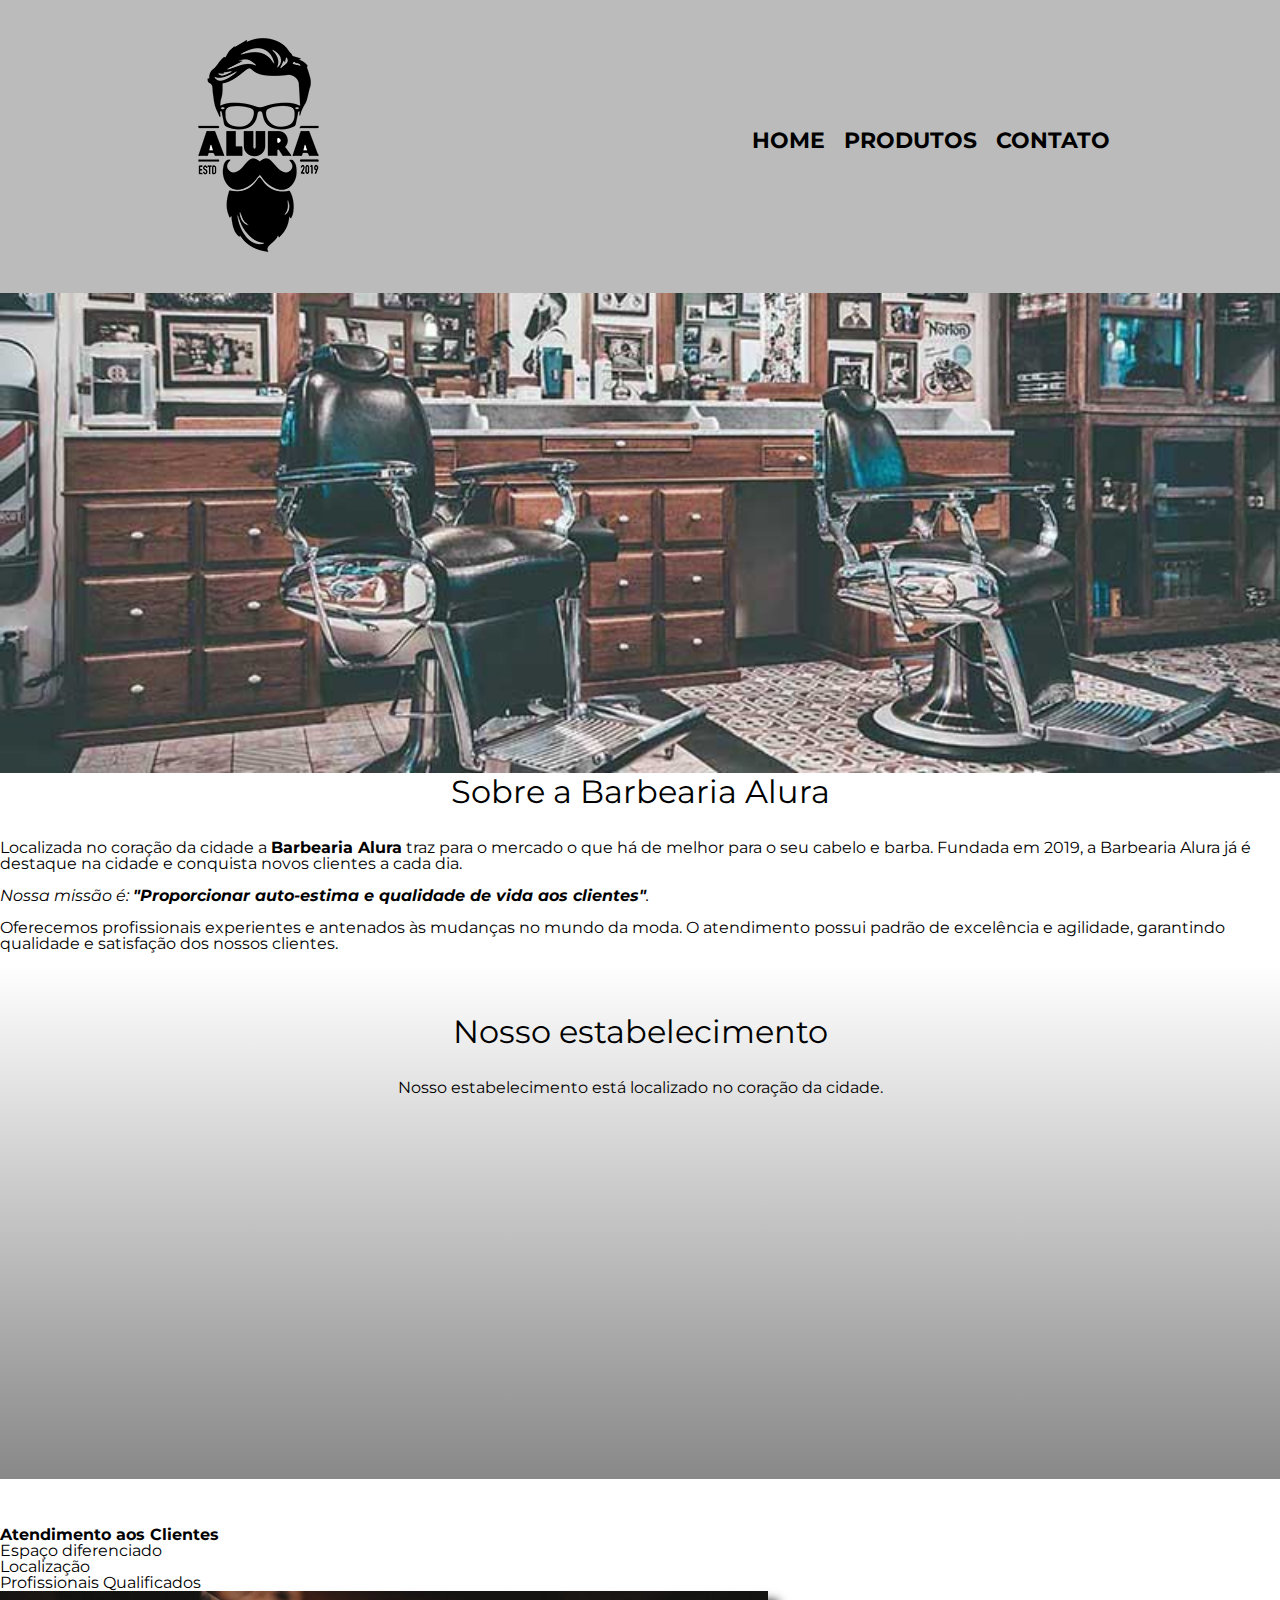
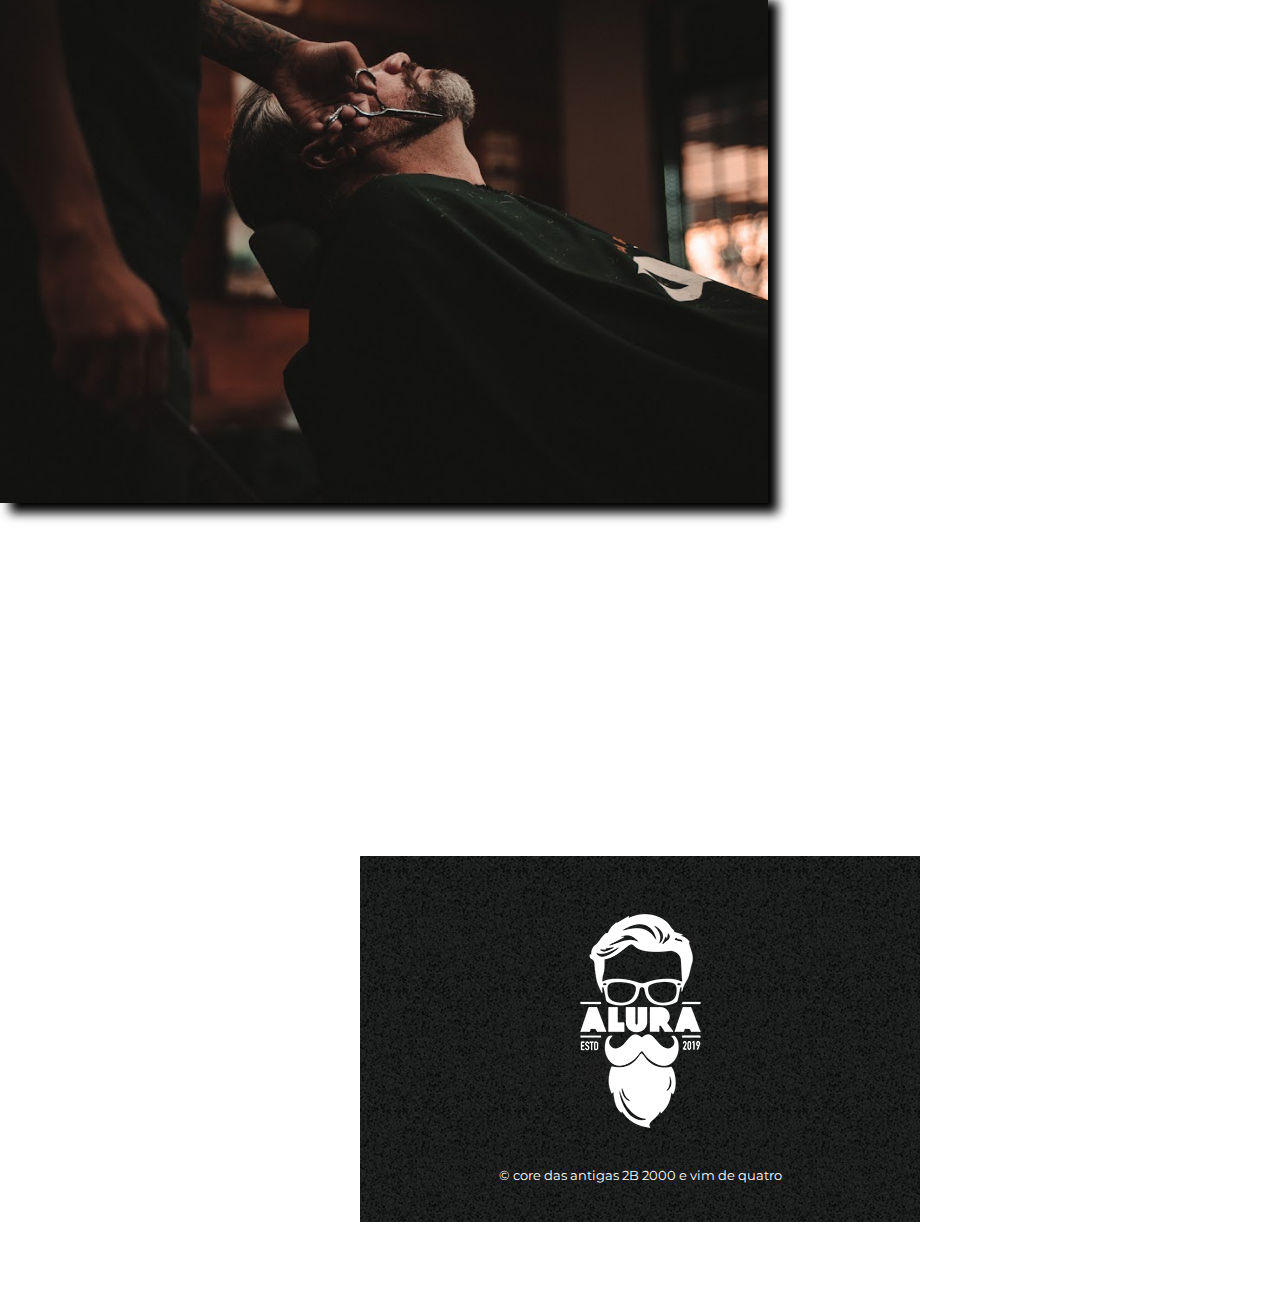
<file: index.html>
<!DOCTYPE html>
<html>
    <head>
        <meta charset="UTF-8">
	    <meta name="viewport" content="width=device-width">
        <title>Home - Barbearia Alura</title>

        <link rel="stylesheet" href="reset.css">
        <link rel="stylesheet" href="style.css">
	    
	<link rel="preconnect" href="https://fonts.googleapis.com">
	<link rel="preconnect" href="https://fonts.gstatic.com" crossorigin>
	<link href="https://fonts.googleapis.com/css2?family=Montserrat:ital,wght@0,100..900;1,100..900&display=swap" rel="stylesheet">   
    </head>
    <body>
        <header>
            <div class="caixa">
                <h1><img src="logo.png"></h1>

                <nav>
                    <ul>
                        <li><a href="index.html">Home</a></li>
                        <li><a href="produtos.html">Produtos</a></li>
                        <li><a href="contato.html">Contato</a></li>
                    </ul>
                </nav>
            </div>
        </header>
       <img class="banner" src="banner.jpg">
		<section class="principal">
			<h2 class="titulo-principal">Sobre a Barbearia Alura</h2>
			
	 
			<p>Localizada no coração da cidade a <strong>Barbearia Alura</strong> traz para o mercado o que há de melhor para o seu cabelo e barba. Fundada em 2019, a Barbearia Alura já é destaque na cidade e conquista novos clientes a cada dia.</p>

			<p id="missao"><em>Nossa missão é: <strong>"Proporcionar auto-estima e qualidade de vida aos clientes"</strong>.</em></p>

			<p>Oferecemos profissionais experientes e antenados às mudanças no mundo da moda. O atendimento possui padrão de excelência e agilidade, garantindo qualidade e satisfação dos nossos clientes.</p>
		</section>
		<section class="mapa">
    			<h3 class="titulo-principal">Nosso estabelecimento</h3>
    			<p>Nosso estabelecimento está localizado no coração da cidade.</p>
   		<iframe src="https://www.google.com/maps/embed?pb=!1m18!1m12!1m3!1d7379760.370648531!2d-58.502648825!3d-25.424933499999998!2m3!1f0!2f0!3f0!3m2!1i1024!2i768!4f13.1!3m3!1m2!1s0x94dce52971847db9%3A0x524c11adc746ef19!2sLittle%20Hell!5e0!3m2!1spt-BR!2sbr!4v1716818453938!5m2!1spt-BR!2sbr" width="100%" height="300" style="border:0;" allowfullscreen="" loading="lazy" referrerpolicy="no-referrer-when-downgrade"></iframe>
		</section>
		<section class="beneficios">
			<h3 class="titulo-principal>Benefícios</h3>
                <div class="conteudo-beneficios">
			<ul>
				<li class="itens">Atendimento aos Clientes</li>
				<li class="itens">Espaço diferenciado</li>
				<li class="itens">Localização</li>
				<li class="itens">Profissionais Qualificados</li>
			</ul><img src="beneficios.jpg" class="imagem-beneficios">
			</div>
			
			<div class="video">
    				<iframe width="560" height="315" src="https://www.youtube.com/embed/PTxNCOsmWKE?si=RKTDoDFfM7ftmtac" title="YouTube video player" frameborder="0" allow="accelerometer; autoplay; clipboard-write; encrypted-media; gyroscope; picture-in-picture; web-share" referrerpolicy="strict-origin-when-cross-origin" allowfullscreen></iframe>
        <footer>
            <img src="logo-branco.png">
            <p class="copyright">&copy; core das antigas 2B 2000 e vim de quatro</p>
        </footer>
    </body>
</html>
</file>
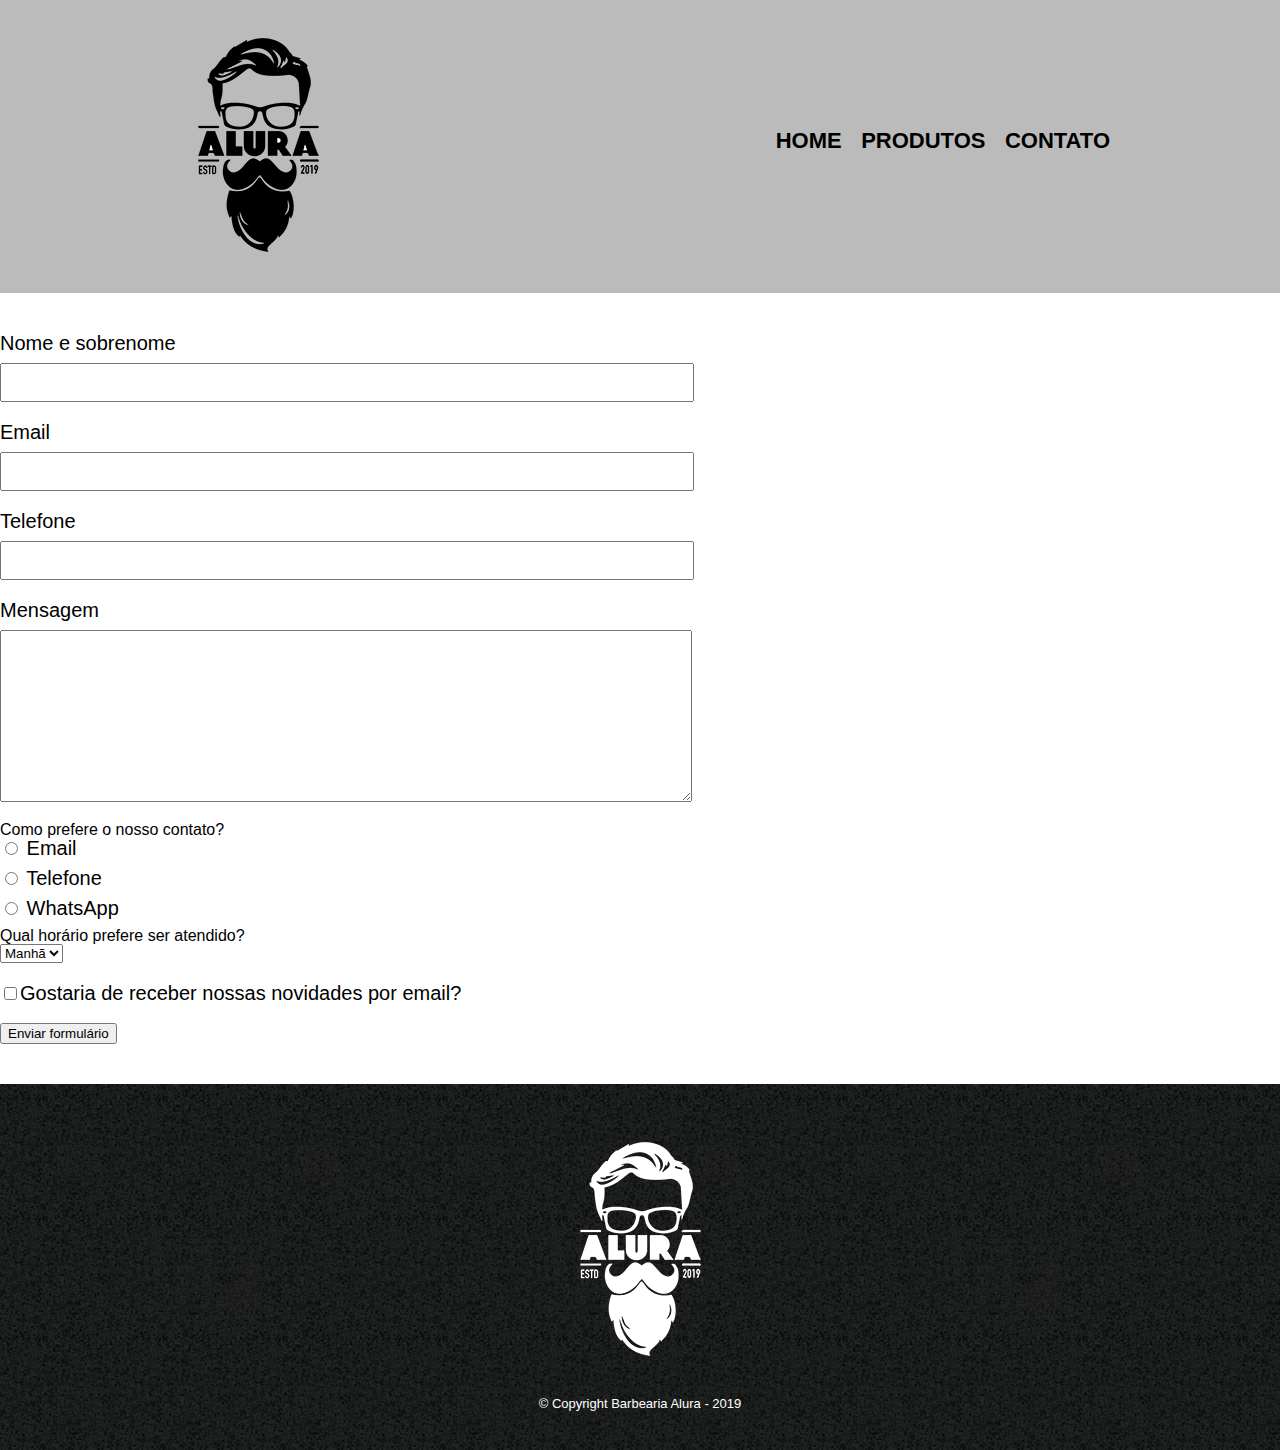
<file: contato.html>
<!DOCTYPE html>
<html>
	<head>
		<meta charset="UTF-8">
		<title>Contato - Barbearia Alura</title>

		<link rel="stylesheet" href="reset.css">
		<link rel="stylesheet" href="style.css">
	</head>
	<body>
		<header>
			<div class="caixa">
				<h1><img src="logo.png"></h1>

				<nav>
					<ul>
						<li><a href="index.html">Home</a></li>
						<li><a href="produtos.html">Produtos</a></li>
						<li><a href="contato.html">Contato</a></li>
					</ul>
				</nav>
			</div>
		</header>

		<main>
			<form>
				<label for="nomesobrenome">Nome e sobrenome</label>
				<input type="text" id="nomesobrenome" class="input-padrao">

				<label for="email">Email</label>
				<input type="email" id="email" class="input-padrao">

				<label for="telefone">Telefone</label>
				<input type="tel" id="telefone" class="input-padrao">

				<label for="mensagem">Mensagem</label>
				<textarea cols="70" rows="10" id="mensagem" class="input-padrao"></textarea>

				<div>
					<p>Como prefere o nosso contato?</p>
					<label for="radio-email"><input type="radio" name="contato" value="email" id="radio-email"> Email</label>
					
					<label for="radio-telefone"><input type="radio" name="contato" value="telefone" id="radio-telefone"> Telefone</label>
					
					<label for="radio-whatsapp"><input type="radio" name="contato" value="whatsapp" id="radio-whatsapp"> WhatsApp</label>
				</div>

				<div>
					<p>Qual horário prefere ser atendido?</p>
					<select>
						<option>Manhã</option>
						<option>Tarde</option>
						<option>Noite</option>
					</select>
				</div>

				<label class="checkbox"><input type="checkbox">Gostaria de receber nossas novidades por email?</label>

				<input type="submit" value="Enviar formulário">
			</form>
		</main>

		<footer>
			<img src="logo-branco.png">
			<p class="copyright">&copy; Copyright Barbearia Alura - 2019</p>
		</footer>
	</body>
</html>
</file>
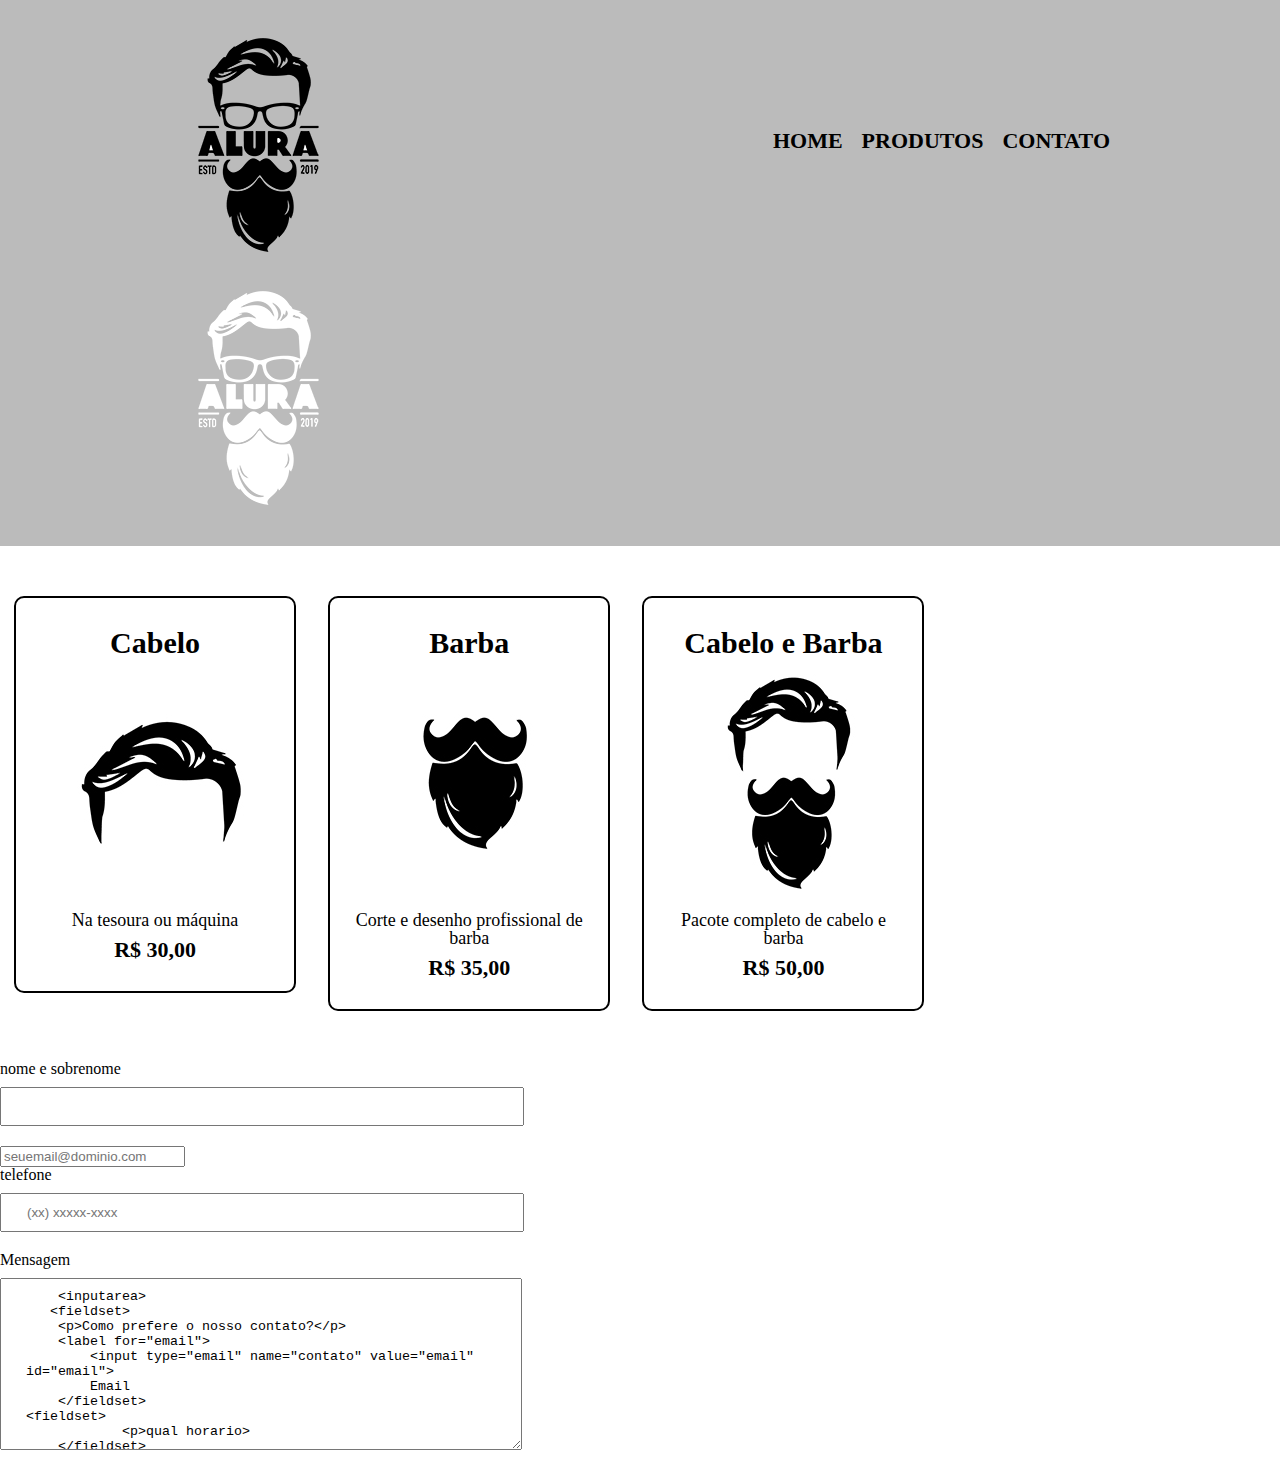
<file: contatos.html>
<!DOCTYPE html>
<html>
	<head>
		<meta charset="UTF-8">
		<title>Produtos - Barbearia Alura</title>

		<link rel="stylesheet" href="reset.css">
		<link rel="stylesheet" href="produtos.css">
	</head>
	<body>
		<header>
			<div class="caixa">
				<h1><img src="logo.png" alt="logo da barbearia"></h1>
				<h1><img src="logo-branco.png" alt="logo da barbearia"></h1>
				<nav>
					<ul>
						<li><a href="home.html">Home</a></li>
						<li><a href="produtos.html">Produtos</a></li>
						<li><a href="contato.html">Contato</a></li>
					</ul>
				</nav>
			</div>
		</header>

		<main>
			<ul class="produtos">
				<li>
					<h2>Cabelo</h2>
					<img src="cabelo.jpg">
					<p class="produto-descricao">Na tesoura ou máquina</p>
					<p class="produto-preco">R$ 30,00</p>
				</li>
				<li>
					<h2>Barba</h2>
					<img src="barba.jpg">
					<p class="produto-descricao">Corte e desenho profissional de barba</p>
					<p class="produto-preco">R$ 35,00</p>
				</li>
				<li>
					<h2>Cabelo e Barba</h2>
					<img src="cabelo+barba.jpg">
					<p class="produto-descricao">Pacote completo de cabelo e barba</p>
					<p class="produto-preco">R$ 50,00</p>
				</li>
			</ul>
		</main>
	</body>
</html>

<main>

  <form>    
    <label for="nomesobrenome">nome e sobrenome</label>
    <input type="text"id="nomesobrenome" class="input-padrao">
    <label for="e-mail"</label>
    <input type="email" id="e-mail class="input-padrao" required placeholder="seuemail@dominio.com">
    <label for="telefone"> telefone</label>
    <input type="tel" id="telefone" class="input-padrao" required placeholder="(xx) xxxxx-xxxx">
    <label for="message">Mensagem</label>
    <textarea cols="70" rows="10" id="mensagem" class="input-padrao">
    <inputarea>
   <fieldset>
    <p>Como prefere o nosso contato?</p>
    <label for="email">
        <input type="email" name="contato" value="email" id="email">
        Email
    </fieldset>
<fieldset>
	    <p>qual horario>
    </fieldset>
	    <label class="checkbox">
	    <input type="submit" value="enviar form" class="enviar">
	    
	<legend>qual horário</legend>
    </label>

    <label for="telefone">
        <input type="tel" name="contato" value="telefone" id="telefone"> 
        Telefone
    </label>

    <label for="whatsapp">
        <input type="text" name="contato" value="whatsapp" id="whatsapp">
        WhatsApp
    </label>
</div>
    <input type="submit" value="enviar formulário">
  </form>
<table>
    <thead>
        <tr>
            <th>Dia</th>
            <th>Horário</th>
        </tr>
    </thead>
    <tbody>
        <tr>
            <td>Segunda</td>
            <td>8h ~ 20h</td>
        </tr>
        <tr>
            <td>Quarta</td>
            <td>8h ~ 20h</td>
        </tr>
        <tr>
            <td>Sexta</td>
            <td>8h ~ 20h</td>
        </tr>
    </tbody>
</table>

  
</main>
</file>
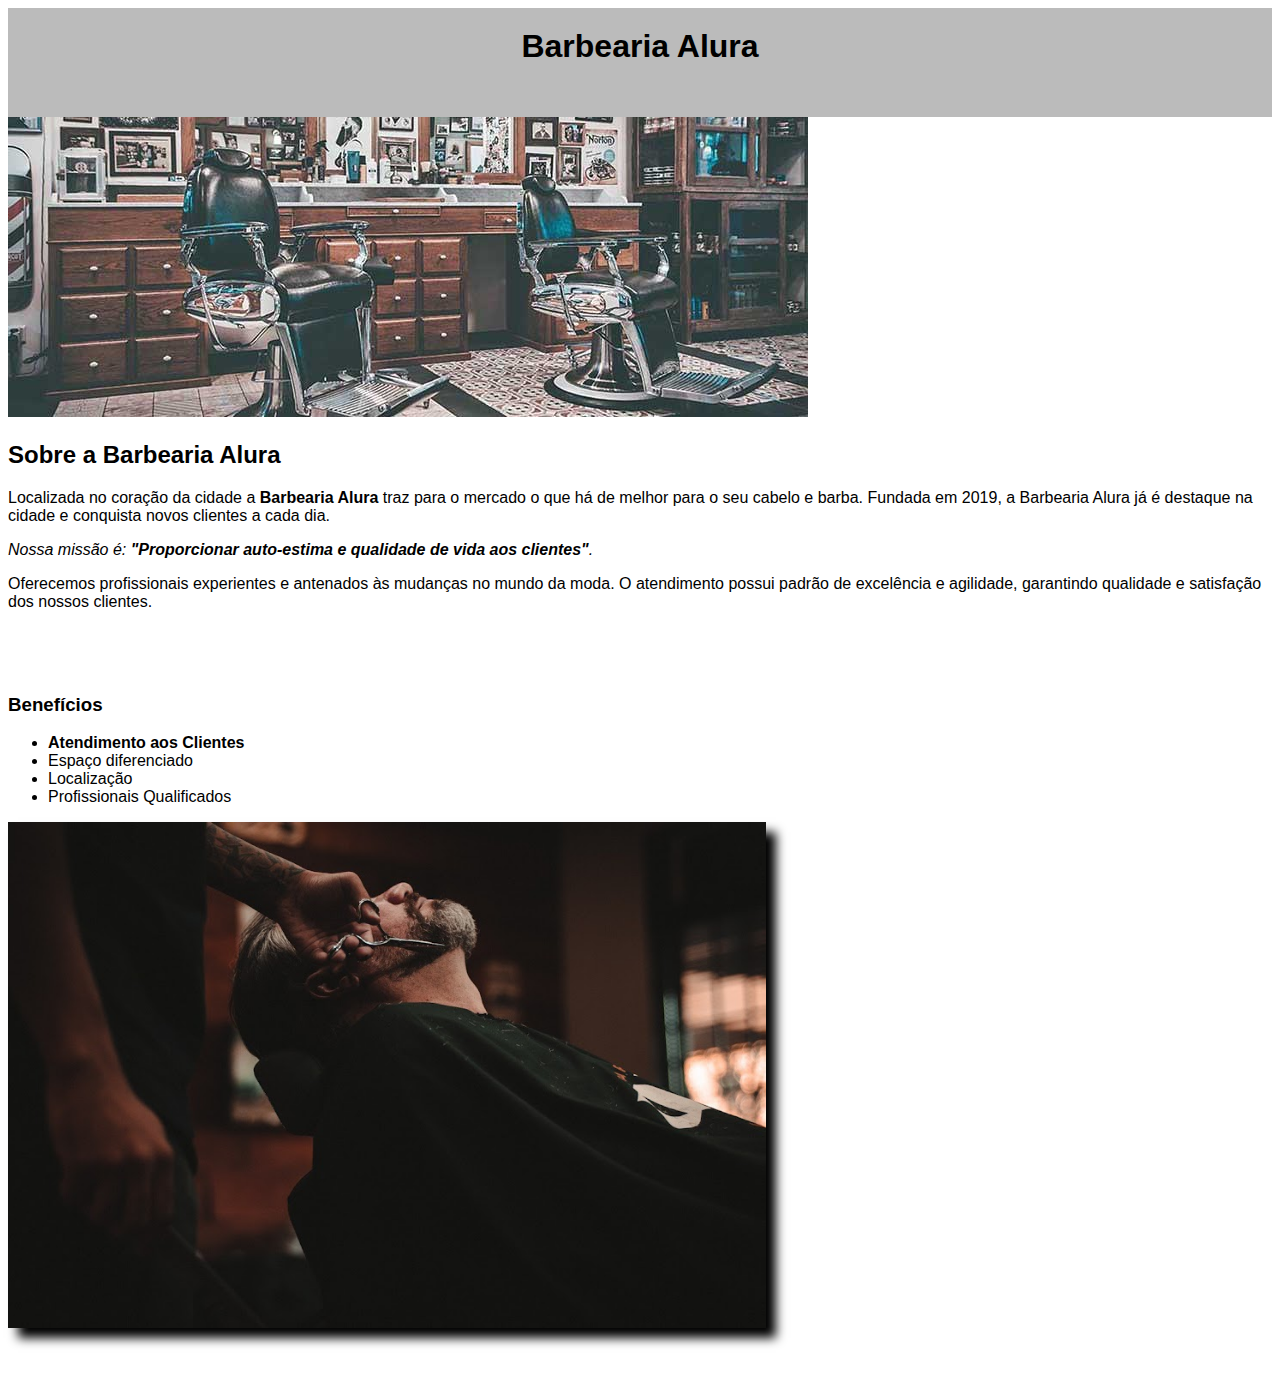
<file: home.html>
<!DOCTYPE html>
<html lang="pt-br">
	<head>
		<meta charset="UTF-8">
		<title>Barbearia Alura</title>
		<link rel="stylesheet" href="style.css">
	</head>
	<body>
		<header>
			<h1 class="titulo-principal">Barbearia Alura</h1>
		</header>
		<img id="banner" src="banner.jpg">
		<div class="principal">
			<h2 class="titulo-secundario">Sobre a Barbearia Alura</h2>
	 
			<p>Localizada no coração da cidade a <strong>Barbearia Alura</strong> traz para o mercado o que há de melhor para o seu cabelo e barba. Fundada em 2019, a Barbearia Alura já é destaque na cidade e conquista novos clientes a cada dia.</p>

			<p id="missao"><em>Nossa missão é: <strong>"Proporcionar auto-estima e qualidade de vida aos clientes"</strong>.</em></p>

			<p>Oferecemos profissionais experientes e antenados às mudanças no mundo da moda. O atendimento possui padrão de excelência e agilidade, garantindo qualidade e satisfação dos nossos clientes.</p>
		</div>

		<div class="beneficios">
			<h3 class="titulo-secundario">Benefícios</h3>

			<ul>
				<li class="itens">Atendimento aos Clientes</li>
				<li class="itens">Espaço diferenciado</li>
				<li class="itens">Localização</li>
				<li class="itens">Profissionais Qualificados</li>
			</ul>

			<img src="beneficios.jpg" class="imagem-beneficios">
		</div>
	</body>
</html>
</file>
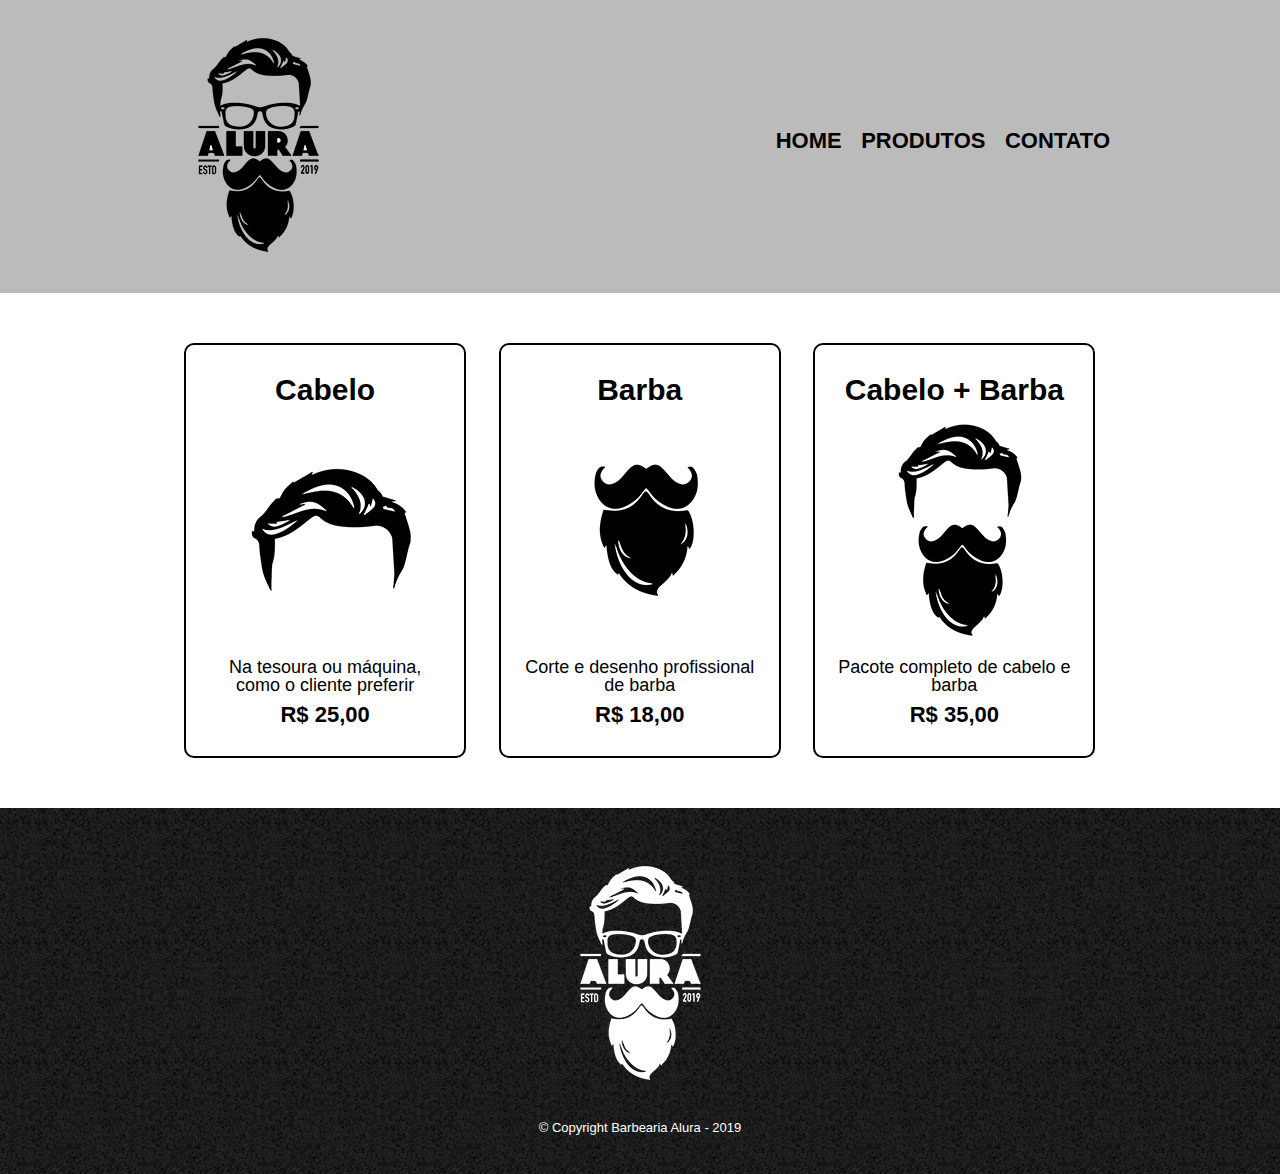
<file: produtos.html>
<!DOCTYPE html>
<html>
	<head>
		<meta charset="UTF-8">
		<title>Produtos - Barbearia Alura</title>

		<link rel="stylesheet" href="reset.css">
		<link rel="stylesheet" href="style.css">
	</head>
	<body>
		<header>
			<div class="caixa">
				<h1><img src="logo.png"></h1>

				<nav>
					<ul>
						<li><a href="index.html">Home</a></li>
						<li><a href="produtos.html">Produtos</a></li>
						<li><a href="contato.html">Contato</a></li>
					</ul>
				</nav>
			</div>
		</header>

		<main>
			<ul class="produtos">
				<li>
					<h2>Cabelo</h2>
					<img src="cabelo.jpg">
					<p class="produto-descricao">Na tesoura ou máquina, como o cliente preferir</p>
					<p class="produto-preco">R$ 25,00</p>
				</li>
				<li>
					<h2>Barba</h2>
					<img src="barba.jpg">
					<p class="produto-descricao">Corte e desenho profissional de barba</p>
					<p class="produto-preco">R$ 18,00</p>
				</li>
				<li>
					<h2>Cabelo + Barba</h2>
					<img src="cabelo+barba.jpg">
					<p class="produto-descricao">Pacote completo de cabelo e barba</p>
					<p class="produto-preco">R$ 35,00</p>
				</li>
			</ul>
		</main>

		<footer>
			<img src="logo-branco.png">
			<p class="copyright">&copy; Copyright Barbearia Alura - 2019</p>
		</footer>
	</body>
</html>
</file>
<file: style.css>
body {
	font-family: "Montserrat", sans-serif;
 	font-optical-sizing: auto;
  	font-weight: 400;
  	font-style: normal;
}

header {
	background: #BBBBBB;
	padding: 20px 0;
}

.caixa {
	position: relative;
	width: 940px;
	margin: 0 auto;
}

nav {
	position: absolute;
	top: 110px;
	right: 0;
}

nav li {
	display: inline;
	margin: 0 0 0 15px;
}

nav a {
	text-transform: uppercase;
	color: #000000;
	font-weight: bold;
	font-size: 22px;
	text-decoration: none;
}

nav a:hover {
	color: #C78C19;
	text-decoration: underline;
}

.produtos {
	width: 940px;
	margin: 0 auto;
	padding: 50px 0;
}

.produtos li {
	display: inline-block;
	text-align: center;
	width: 30%;
	vertical-align: top;
	margin: 0 1.5%;
	padding: 30px 20px;
	box-sizing: border-box;
	border: 2px solid #000000;
	border-radius: 10px;
}

.produtos li:hover {
	border-color: #C78C19;
}

.produtos li:active {
	border-color: #088C19;	
}

.produtos li:hover h2 {
	font-size: 34px;
}

.produtos h2 {
	font-size: 30px;
	font-weight: bold;
}

.produto-descricao {
	font-size: 18px;
}

.produto-preco {
	font-size: 22px;
	font-weight: bold;
	margin-top: 10px;
}

footer {
	text-align: center;
	background: url("bg.jpg");
	padding: 40px 0;
}

.copyright {
	color: #FFFFFF;
	font-size: 13px;
	margin: 20px 0 0;
}

main {
	
}

form {
	margin: 40px 0;
}

form label, form legend {
	display:block;
	font-size: 20px;
	margin: 0 0 10px;
}

.input-padrao {
	display: block;
	margin: 0 0 20px;
	padding: 10px 25px;
	width: 50%;
}

.checkbox {
	margin: 20px 0;
}

.enviar {
	width:40%;
	padding: 15px 0;
	background: orange;
	color: white;
	font-weight: bold;
	font-size: 18px;
	border: none;
	border-radius: 5px;
	transition: 1s all;
	cursor: pointer;
}

.enviar:hover {
	background: darkorange;
	transform: scale(1.2);
}

table {
	margin: 20px 0 40px;
}

thead {
	background: #555555;
	color: white;
	font-weight: bold;
}

td, th {
	border: 1px solid #000000;
	padding: 8px 15px;
}


/* css da página inicial */
.banner {
	width:100%;
}

.titulo-principal {
	text-align: center;
	font-size: 2em;
	margin: 0 0 1em;
	clear: left;
}

.principal p {
	margin: 0 0 1em;
}

.principal strong {
	font-weight: bold;
}

.principal em {
	font-style: italic;
}

.utensilios {
	width: 120px;
	float: left;
	margin: 0 20px 20px 0;
}

.imagem-beneficios {
	width: 60%;
	opacity: 1;
        transistion: 400ms;
	box-shadow: 10px 10px 10px 0 #000000;
}
.imagem-beneficios:hover{
opacity: 0.3;
}
.mapa {
    padding: 3em 0;
    background: linear-gradient(#FEFEFE, #888888);
}

.mapa p {
    margin: 0 0 2em;
    text-align: center;
}

.conteudo-beneficios{
	width: 940px;
	margin: 0 auto;
}

.lista-beneficios{
	width: 40%;
	display: inline-block;
	vertical-align: top;
}

.itens:before{
	content:"⛧" 
	line-height: 1.5;
}

.itens:first-child{
	font-weight: bold;
}

.beneficios{
	padding: 3em 0;
	background: #88888;
}

.video {
    width: 560px;
    margin: 2em auto;
	
}
<meta name="viewport" content="width=device-width">
</file>
<file: produtos.css>
header {
    background: #BBBBBB;
    padding: 20px 0;
}
.caixa{
    position: relative;
    width: 940px;
    margin: 0 auto;
}

nav{
    position: absolute;
    top: 110px;
    right: 0;
}

nav li {
    display: inline;
    margin: 0 0 0 15px;
}

nav a {
    text-transform: uppercase;
    color: #000000;
    font-weight: bold;
    font-size: 22px;
    text-decoration: none;
}

nav a:hover {
    color: #C78C19;
    text-decoration: underline;
}

.produtos {
    width: 940px;
    margin: 0 auto;
    padding: 50px 0;
}

.produtos li {
    display: inline-block;
    text-align: center;
    width: 30%;
    vertical-align: top;
    margin: 0 1.5%;
    padding: 30px 20px;
    box-sizing: border-box;
    border: 2px solid #000000;
    border-radius: 10px;
}

.produtos h2 {
    font-size: 30px;
    font-weight: bold;
}

.produto-descricao {
    font-size: 18px;
}

.produto-preco {
    font-size: 22px;
    font-weight: bold;
    margin-top: 10px;
}

main{
    width: 940px;
    margin: o auto;
}

form{
    margin: 40px o;
}

form label, form legend{
    display: block;
    fort-size: 20px;
    margin: 0 0 10px;
}

.input-padrao{
    display: block;
    margin: 0 0 20px;
    padding: 10px 25px;
    width: 50%;
}  
.checkbox{
margin:20px 0;
}
.enviar{
    width: 40%;
    padding: 15px0;
    background: pink;
    font-weight: bold;
    font-size: 18px;
    border: none;
    border-radius: 5px;
    transition: 1s all;
    cursor:pointer;
}
.enviar: hover{
    background: darkpink;
    transform: scale(1.2);
}
table {
    margin: 20px 0 40px;
}

thead {
    background: #555555;
    color: white;
    font-weight: bold;
}

td, th {
    border: 1px solid #000000;
    padding: 8px 15px;
}
</file>
